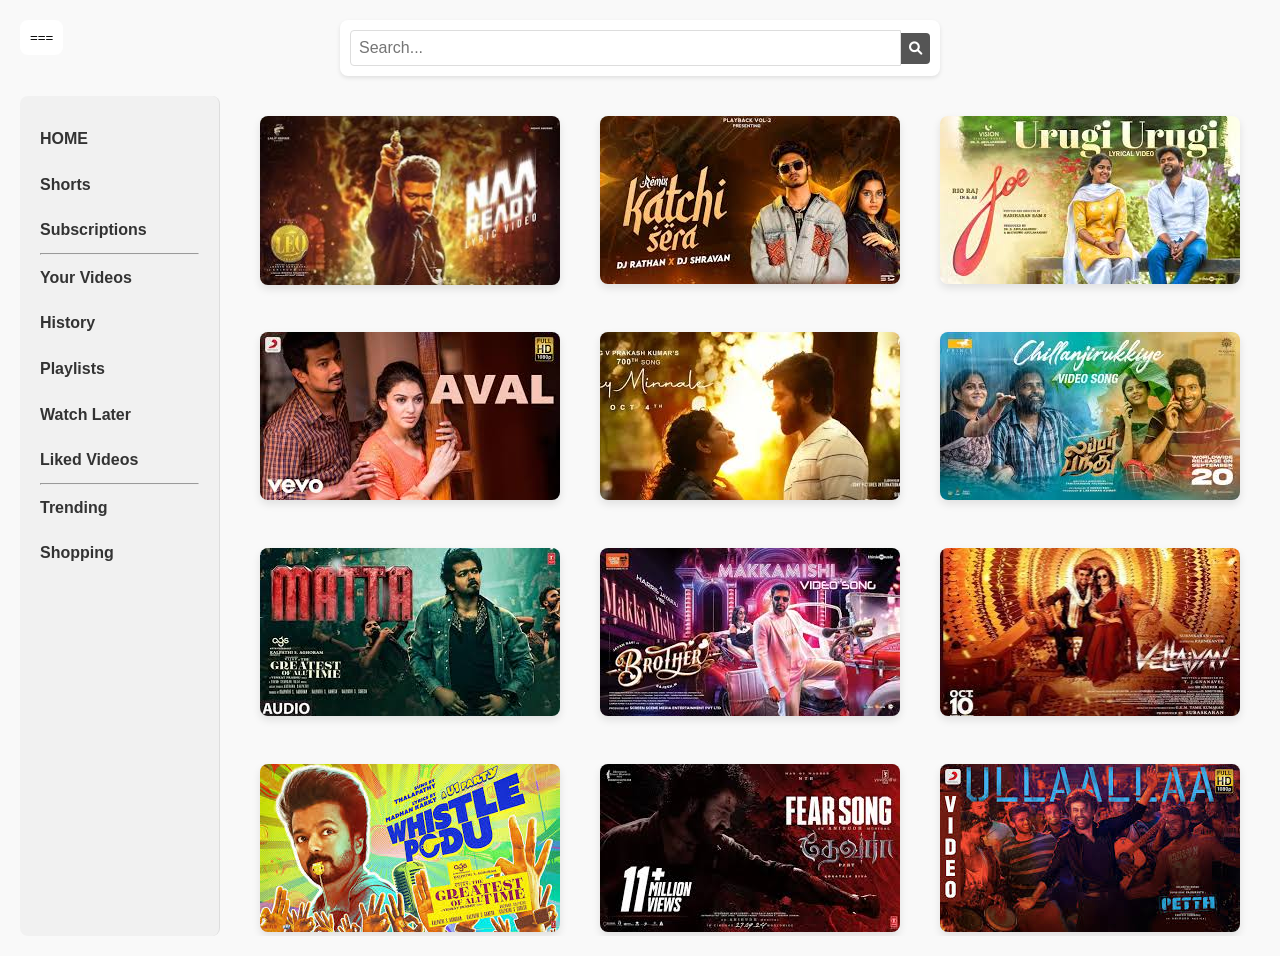
<file: index.html>
<!DOCTYPE html>
<html lang="en">
<head>
    <meta charset="UTF-8">
    <meta name="viewport" content="width=device-width, initial-scale=1.0">
    <title>YouTube</title>
    <link rel="icon" href="youtube-6616310_1280.webp" type="image/x-icon">
    <link rel="stylesheet" href="style.css">
    <link rel="stylesheet" href="https://cdnjs.cloudflare.com/ajax/libs/font-awesome/6.0.0-beta3/css/all.min.css">
</head>
<body>
    <div class="search-container">
        <form action="" method="get">
            <input type="search" name="query" aria-label="Search" id="search" placeholder="Search...">
            <button type="submit"><i class="fas fa-search"></i></button>
        </form>
    </div>

    <button id="menu-toggle">===</button>

    <div id="maindiv">
        <div id="d1" class="box">
            <ul id="u1">
                <li>HOME</li>
                <li>Shorts</li>
                <li>Subscriptions</li>
                <hr>
                <li>Your Videos</li>
                <li>History</li>
                <li>Playlists</li>
                <li>Watch Later</li>    
                <li>Liked Videos</li>
                <hr>
                <li>Trending</li>
                <li>Shopping</li>
            </ul>
        </div>

        <div id="d2" class="box">
            <div class="img-container">
                <a href="https://youtu.be/3wDiqlTNlfQ?si=k47pjtS3nHvWh56P" target="_blank" data-name="naa ready">
                    <img src="img/naa-ready.jpeg" alt="Thumbnail 2" class="img">
                </a>
                <a href="https://youtu.be/VU23OPQ1Pmc?si=GoBEFFuD2wJb0vgr" target="_blank" data-name="katchi sera">
                    <img src="img/katchi-sera.jpeg" alt="Thumbnail 1" class="img">
                </a>
                <a href="https://youtu.be/EvMS73TWIQA?si=UWG1BfoLMgjDmsTM " target="_blank" data-name="urugi urugi">
                    <img src="img/urugi-urugi.jpeg" alt="Thumbnail 12" class="img" >
                </a>
                <a href="https://youtu.be/My_S68DAAPg?si=BsC3C6Ax6pU_7vsN " target="_blank" data-name="aval" >
                    <img src="img/aval.jpeg" alt="Thumbnail 8" class="img">
                </a>
                <a href="https://youtu.be/AY3Yea6hBbI?si=8TBGdBt3d9NDGnOR" target="_blank" data-name="hey minnale">
                    <img src="img/hey-minnale.jpeg" alt="Thumbnail 5" class="img" >
                </a>
                <a href="https://youtu.be/dvWdFMCC1-I?si=Op-mfsFsNmb-srHR " target="_blank" data-name="chillanjirukkiye">
                    <img src="img/chillanjirukkiye.jpeg" alt="Thumbnail 10" class="img" >
                </a>
                <a href="https://youtu.be/IZHGcU0U_W0?si=CDKc1wTmzzOmQvqW" target="_blank" data-name="matta">
                    <img src="img/matta.jpeg" alt="Thumbnail 3" class="img">
                </a>
                <a href="https://youtu.be/eF9LRFbkHLQ?si=X6bp7FWS1iTmb9ZU " target="_blank" data-name="makkamishi">
                    <img src="img/makkamisi.jpeg" alt="Thumbnail 6" class="img" >
                </a>
                <a href=" https://youtu.be/5WsUIeNAtbM?si=6L6FA8bdIWDPkpkb" target="_blank" data-name="manasilaayo">
                    <img src="img/manasillayo.jpeg" alt="Thumbnail 7" class="img">
                </a>
                <a href="https://youtu.be/QqEarYb0Uaw?si=a_56DtaojisJOAAF " target="_blank" data-name="whistle podu">
                    <img src="img/whistle-podu.jpeg" alt="Thumbnail 9" class="img" >
                </a>
                <a href=" https://youtu.be/JKG6okLn2qA?si=H0ZDXcvUX8H3aKtB" target="_blank" data-name="fear song">
                    <img src="img/fear-song.jpeg" alt="Thumbnail 11" class="img" >
                </a>
                <a href="https://youtu.be/oLgzs8nut3A?si=pwV4-L5OUAAmcKwa" target="_blank" data-name="ullaallaa">
                    <img src="img/ullaallaa.jpeg" alt="Thumbnail 4" class="img" >
                </a>
            </div>
        </div>
    </div>
    <script src="script.js"></script>
</body>
</html>
</file>
<file: style.css>
* {
    margin: 0;
    padding: 0;
    box-sizing: border-box;
}

body {
    font-family: Arial, sans-serif;
    background-color: #f9f9f9;
    color: #333;
    line-height: 1.6;
    margin: 0;
    padding: 0;
}

.search-container {
    padding: 10px;
    background-color: white; 
    box-shadow: 0 2px 4px rgba(0, 0, 0, 0.1);
    max-width: 600px;
    margin: 20px auto;
    border-radius: 8px;
}

form {
    display: flex;
    align-items: center;
}

input[type="search"] {
    padding: 8px;
    font-size: 1rem;
    border: 1px solid #ddd;
    border-radius: 4px 0 0 4px;
    outline: none;
    flex-grow: 1; 
}

button[type="submit"] {
    padding: 8px;
    background-color: #555;
    color: white;
    border: none;
    border-radius: 0 4px 4px 0;
    cursor: pointer;
}

button[type="submit"]:hover {
    background-color: #333;
}

#maindiv {
    display: flex;
    flex-wrap: nowrap;
    margin: 20px;
    height: calc(100vh - 60px);
    overflow: hidden;
}

#d1 {
    width: 200px;
    padding: 20px;
    background-color: #f1f1f1;
    border-right: 1px solid #ddd;
    border-radius: 8px;
    margin-bottom: 20px;
    position: fixed;
    height: calc(100vh - 60px);
    overflow-y: auto;
}

#u1 {
    list-style-type: none;
}

#u1 li {
    padding: 10px 0;
    font-weight: bold;
    cursor: pointer;
}

#u1 li:hover {
    color: #0073e6;
}

#d2 {
    flex-grow: 1;
    padding: 20px;
    margin-left: 220px;
    overflow-y: auto;
}

.img-container {
    display: grid;
    grid-template-columns: repeat(auto-fill, minmax(300px, 1fr)); 
    gap: 40px;
}

.img {
    width: 100%;
    height: auto; 
    border-radius: 8px;
    box-shadow: 0 4px 8px rgba(0, 0, 0, 0.1);
    transition: transform 0.3s;
}

.img:hover {
    transform: scale(1.05);
}

#search {
    width: 100%;
}

#menu-toggle {
    display: block;
    padding: 10px;
    margin: 10px;
    background-color: #ffffff;
    color: rgb(0, 0, 0);
    border: none;
    cursor: pointer;
    top: 10px;
    left: 10px;
    z-index: 1000;
    border-radius: 8px;
    position: absolute;
}

#menu-toggle:hover {
    background-color: #f7f7f7;
}

@media (max-width: 768px) {
    .search-container {
        max-width: 80%;
        margin: 10px;
        margin-left: 70px;
    }

    #maindiv {
        flex-direction: column;
        height: auto;
    }

    #d1 {
        width: 80%;
        position: relative;
        height: auto;
        border-right: none;
        border-bottom: 1px solid #ddd;
        margin-bottom: 10px;
    }

    #d2 {
        margin-left: 0;
        padding: 10px;
    }

    .img-container {
        grid-template-columns: repeat(auto-fill, minmax(150px, 1fr));
        gap: 20px;
    }

    .img {
        width: 100%;
    }

    #menu-toggle {
        display: block;
    }

    #d1 {
        display: none;
    }
}
</file>
